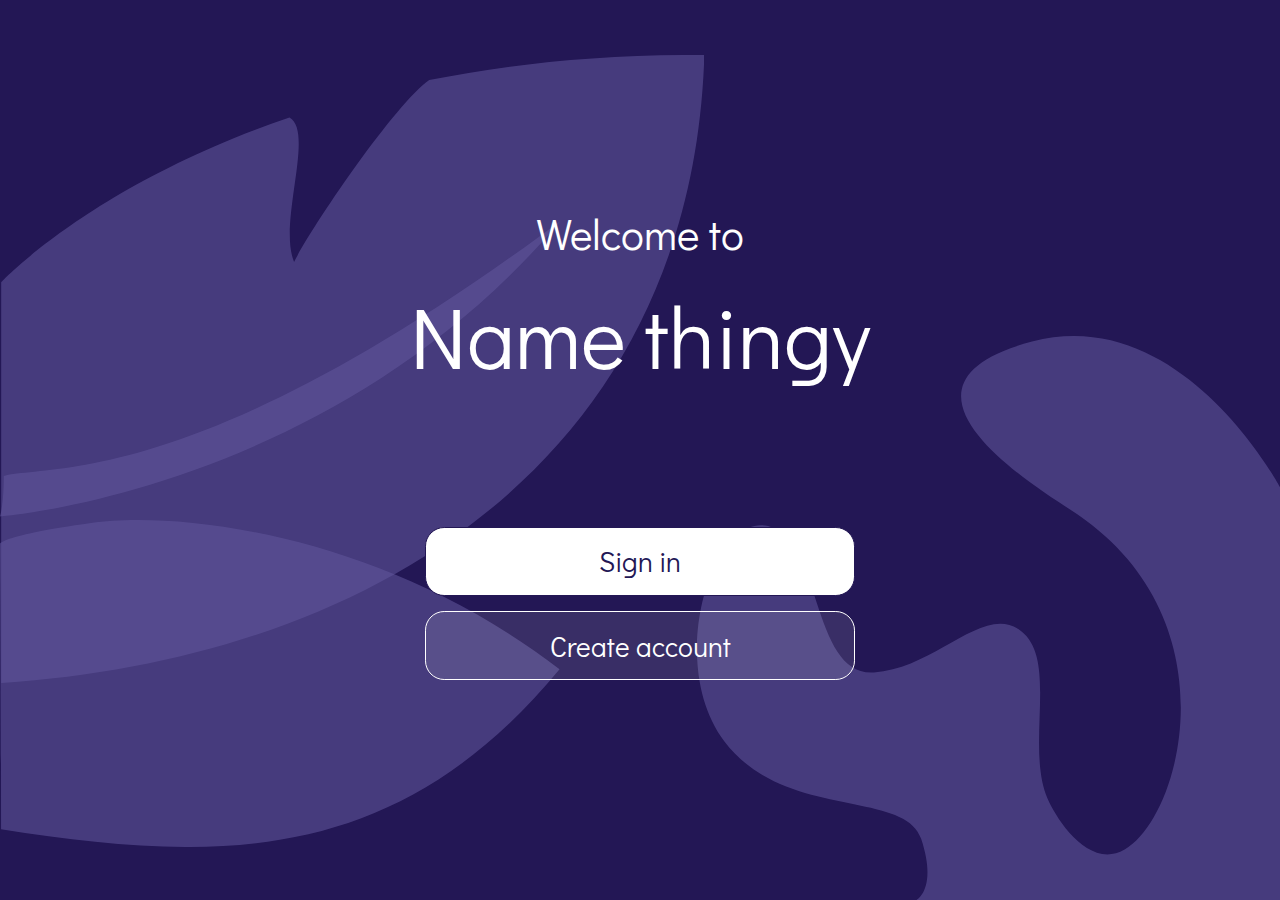
<file: HTML/index.html>
<!DOCTYPE html>
<html lang="en">
<head>
    <title>Title</title>
    <meta charset="UTF-8">
    <meta content="text/html; charset=utf-8" http-equiv="Content-Type"/>
    <meta content="width=device-width, initial-scale=1.0" name="viewport"/>

    <link href="main_style.css" rel="stylesheet">
    <link href='http://fonts.googleapis.com/css?family=Roboto:100,200,300,400,500,600,700&subset=latin,latin-ext'
          rel='stylesheet' type='text/css'/>
    <link href="https://fonts.googleapis.com/css?family=Didact+Gothic:100,200,300,400,500,600,700&display=swap"
          rel="stylesheet">
    <link href="https://fonts.googleapis.com/css?family=Montserrat:100,200,300,400,500,600,700&display=swap"
          rel="stylesheet">
    <script src="./form.js"></script>
</head>
<body>


<div id="landing">
    <h2>Welcome to</h2>
    <h1>Name thingy</h1>
    <div class="button white-fill" onclick="signinopen()"><p>Sign in</p></div>
    <div class="button" onclick="createopen()"><p>Create account</p></div>
</div>

<div id="create">
    <h2>Create account</h2>
    <label for="fname">First name:</label><br>
    <input id="fname" name="fname" type="text"><br>
    <label for="lname">Last name:</label><br>
    <input id="lname" name="lname" type="text"><br>
    <label for="lname">Password:</label><br>
    <input id="password" name="password" type="password"><br>
    <label for="email">Email:</label><br>
    <input id="email" name="email" type="text"><br>
    <label for="phone">Phone Number:</label><br>
    <input id="phone" name="phone" type="text"><br>
     <div class="button" onclick="submitcreate()">Create account</div>
</div>

<div id="sign-in">
    <h2>Sign in</h2>
    <label for="eemail">Email:</label><br>
    <input id="eemail" name="eemail" type="text"><br>
    <label for="epassword">Password:</label><br>
    <input id="epassword" name="epassword" type="password"><br>
    <div class="button" onclick="submitsignin()">Sign in</div>
</div>


<div class="title" id="fnametitle"></div>
<div id="fnamedisp"></div>
<div class="title" id="lnametitle"></div>
<div id="lnamedisp"></div>
<div class="title" id="emailtitle"></div>
<div id="emaildisp"></div>
<div class="title" id="phonetitle"></div>
<div id="phonedisp"></div>

<svg id="leaf-uno" viewBox="0 0 629.41 561.17" xmlns="http://www.w3.org/2000/svg">
    <defs>
        <style>.cls-1 {
            fill: #60569b;
            opacity: 0.58;
        }</style>
    </defs>
    <path class="cls-1"
          d="M1.07,203.08S81.89,115.89,258.66,55.77c22.83,12.81-10.41,94.86,4.13,129.13,14.55-29.08,88.28-139.17,120.79-162.51C454.77,8.15,536.54-.63,629.41,0,618,364.58,329.26,539.65,1.07,561.17Z"/>
    <path class="cls-1"
          d="M500.84,148.23C178.71,388.4,44.39,365.64,3.41,376.15,3.41,402.06,0,412.31,0,412.31S297.09,389.54,500.84,148.23Z"/>
</svg>
<svg id="squiggle-uno" viewBox="0 0 658 636.33" xmlns="http://www.w3.org/2000/svg">
    <defs>
        <style>.cls-1 {
            fill: #60569b;
            opacity: 0.58;
        }</style>
    </defs>
    <path class="cls-1"
          d="M378,6.29C546.92-38.52,658,170.88,658,170.88V636.33H247.66s23.91-13.06,5.24-69.07S98,546.73,30.75,457.12,18.62,198.57,80.22,214.44,128.76,384.31,199.7,379.65,323.84,300.31,365.84,333s4.28,130.61,29.87,189.48c9.34,21.47,46.25,80.69,86.81,56.94,65.34-38.27,124.14-265.09-61.6-383.63C351.08,151.2,208,51.38,378,6.29Z"/>
</svg>
<svg id="leaf-dos" viewBox="0 0 519.64 303.65" xmlns="http://www.w3.org/2000/svg">
    <defs>
        <style>.cls-1 {
            fill: #60569b;
            opacity: 0.58;
        }</style>
    </defs>
    <path class="cls-1"
          d="M0,22.17S.53,14.33,84.6,2.68s273.48,11.39,435,136C367.11,323.24,199,318.17,1,287.17,1,181.17,0,22.17,0,22.17Z"/>
</svg>
</body>
</html>
</file>
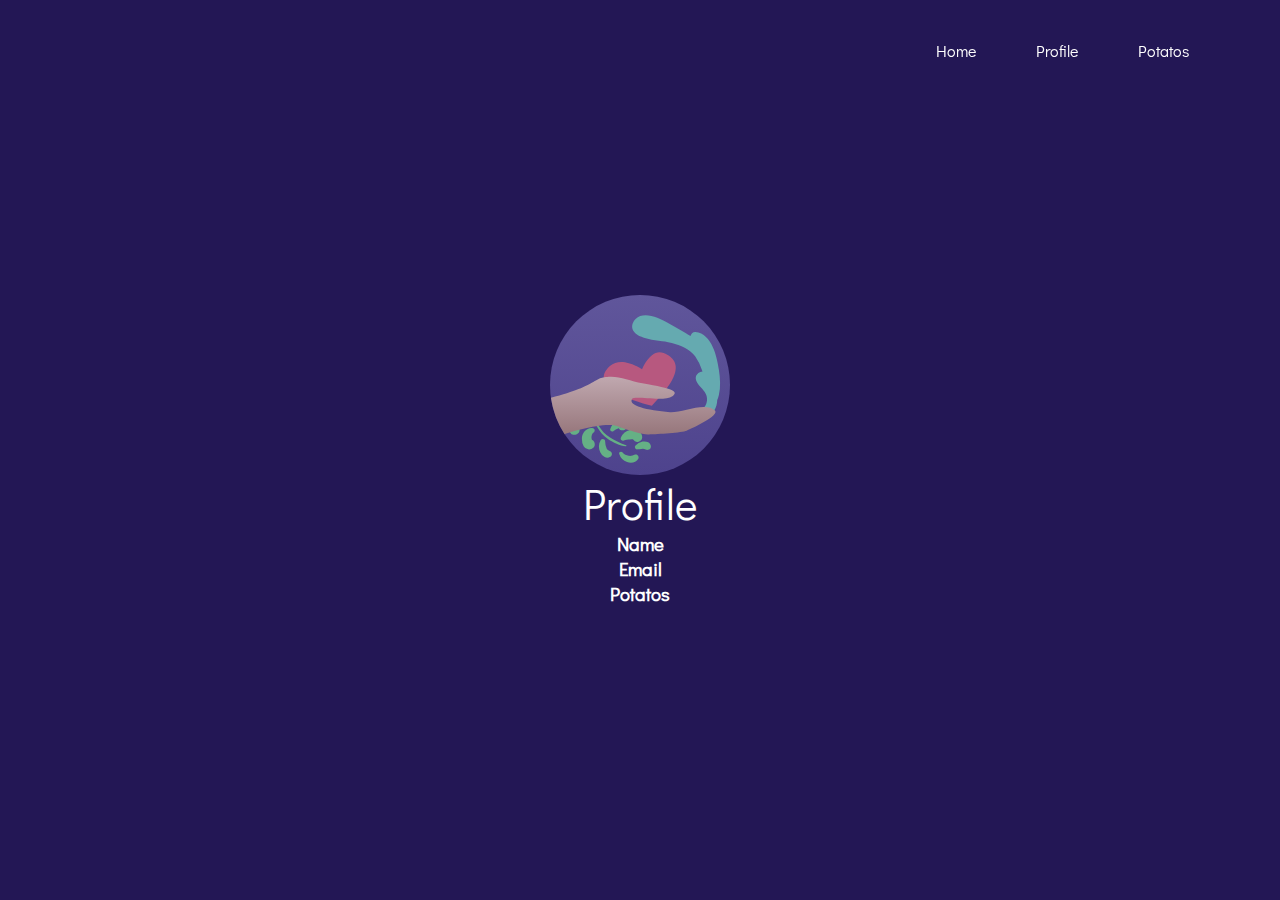
<file: HTML/profile.html>
<!DOCTYPE html>
<html lang="en">
<head>
    <title>Title</title>
    <meta charset="UTF-8">
    <meta content="text/html; charset=utf-8" http-equiv="Content-Type"/>
    <meta content="width=device-width, initial-scale=1.0" name="viewport"/>

    <link href="main_style.css" rel="stylesheet">
    <link href='http://fonts.googleapis.com/css?family=Roboto:100,200,300,400,500,600,700&subset=latin,latin-ext'
          rel='stylesheet' type='text/css'/>
    <link href="https://fonts.googleapis.com/css?family=Didact+Gothic:100,200,300,400,500,600,700&display=swap"
          rel="stylesheet">
    <link href="https://fonts.googleapis.com/css?family=Montserrat:100,200,300,400,500,600,700&display=swap"
          rel="stylesheet">
</head>
<body>


<header>
    <!--Start Hamburger-->
    <label for="hamburger"></label>
    <input id="hamburger" type="checkbox">
    <svg class="hamburger-icon" version="1.1" viewBox="0 0 24 24" x="0px"
         xml:space="preserve"
         xmlns="http://www.w3.org/2000/svg" y="0px">
        <path class="st0" d="M0,0h24v24H0V0z"/>
        <path class="st1" d="M3,18h18v-2H3V18z M3,13h18v-2H3V13z M3,6v2h18V6H3z"/>
    </svg>
    <div class="hamburger-menu"></div>
    <!--End Hamburger-->
    <nav>
        <a href="#">Home</a>
        <a href="#">Profile</a>
        <a href="tasks.html">Potatos</a>
    </nav>
</header>


<img id="profile-pic" src="Assets/hand.svg">
<h2>Profile</h2>
<h3>Name</h3>
<h3>Email</h3>
<h3>Potatos</h3>
</body>
</html>
</file>
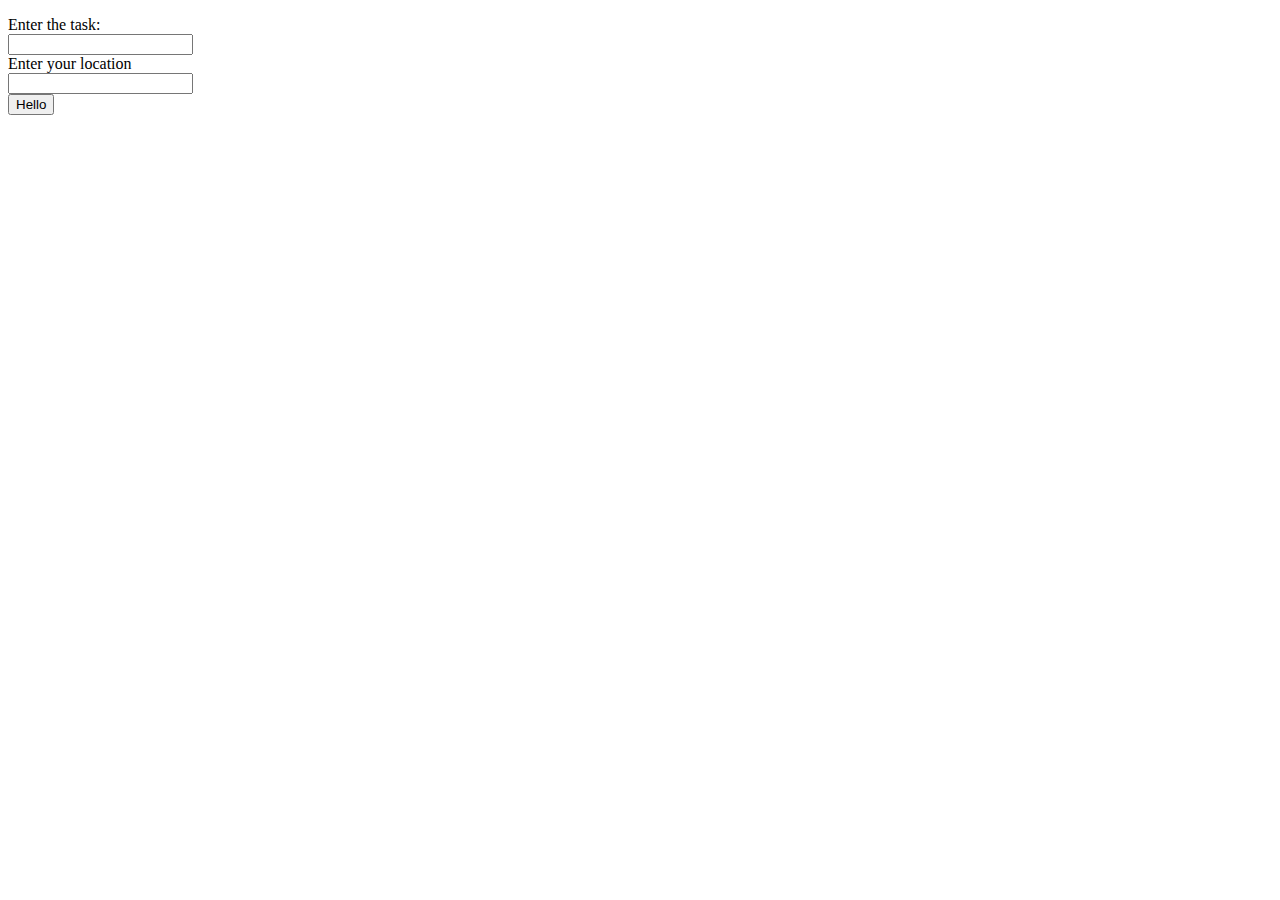
<file: HTML/task.html>
<!DOCTYPE html>
<html>
<head>
    <script src="./form.js"></script>
    <title>Page Title</title>
    <style>
        .title {
            color: red;
        }
    </style>
</head>
<body>

<p></p>
<div id="taskform">
    <label for="task">Enter the task:</label><br>
    <input type="text" id="task" name="fname"><br>
    <label for="location">Enter your location</label><br>
    <input type="text" id="location" name="lname"><br>
    <button onclick="submittask()">Hello</button>
</div>
<div id="tasktitle" class="title"></div>
<div id="taskdisp"></div>
<div id="locationtitle" class="title"></div>
<div id="locationdisp"></div>

</body>
</html>
</file>
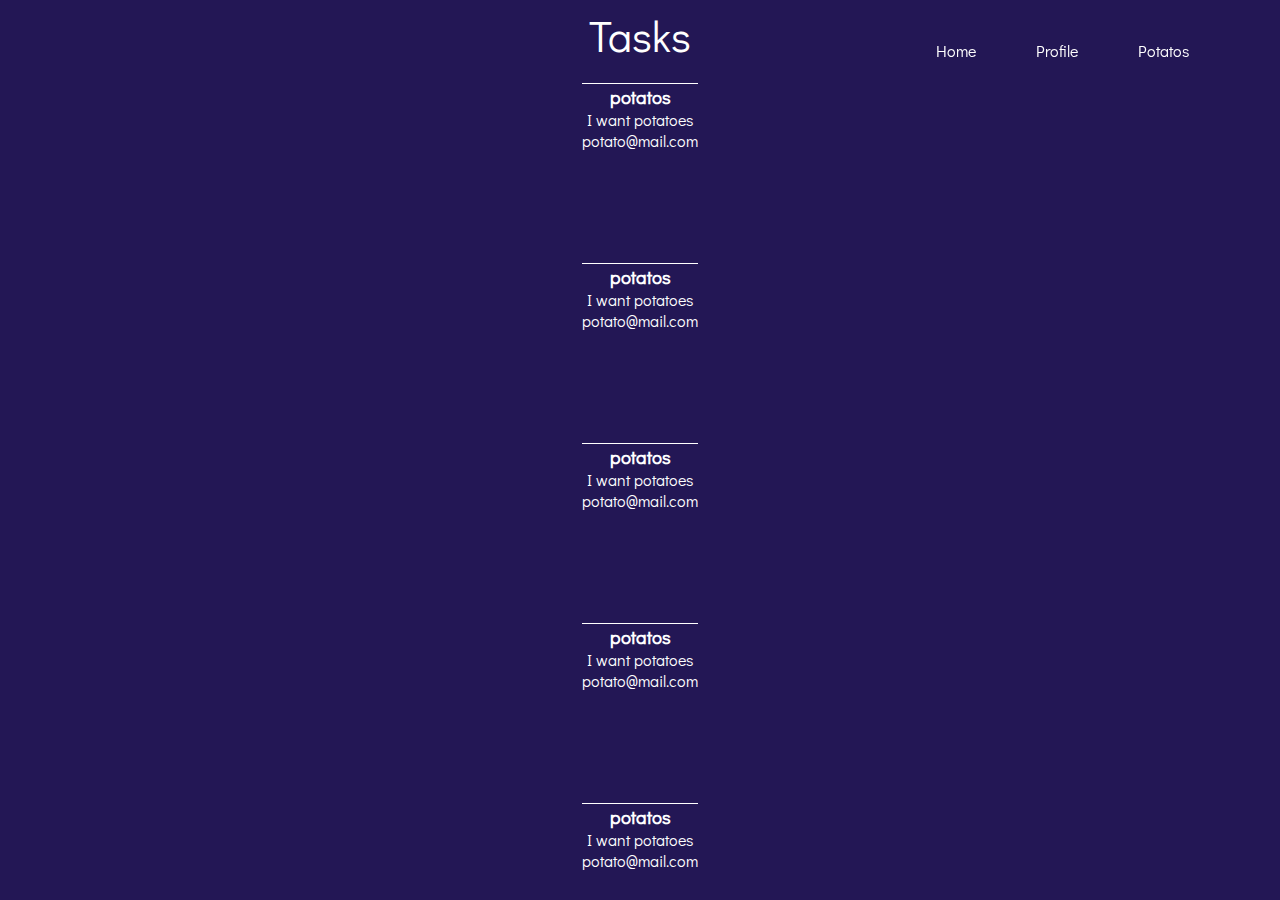
<file: HTML/tasks.html>
<!DOCTYPE html>
<html lang="en">
<head>
    <title>Title</title>
    <meta charset="UTF-8">
    <meta content="text/html; charset=utf-8" http-equiv="Content-Type"/>
    <meta content="width=device-width, initial-scale=1.0" name="viewport"/>

    <link href="main_style.css" rel="stylesheet">
    <link href='http://fonts.googleapis.com/css?family=Roboto:100,200,300,400,500,600,700&subset=latin,latin-ext'
          rel='stylesheet' type='text/css'/>
    <link href="https://fonts.googleapis.com/css?family=Didact+Gothic:100,200,300,400,500,600,700&display=swap"
          rel="stylesheet">
    <link href="https://fonts.googleapis.com/css?family=Montserrat:100,200,300,400,500,600,700&display=swap"
          rel="stylesheet">
</head>
<body>


<header>
    <!--Start Hamburger-->
    <label for="hamburger"></label>
    <input id="hamburger" type="checkbox">
    <svg class="hamburger-icon" version="1.1" viewBox="0 0 24 24" x="0px"
         xml:space="preserve"
         xmlns="http://www.w3.org/2000/svg" y="0px">
        <path class="st0" d="M0,0h24v24H0V0z"/>
        <path class="st1" d="M3,18h18v-2H3V18z M3,13h18v-2H3V13z M3,6v2h18V6H3z"/>
    </svg>
    <div class="hamburger-menu"></div>
    <!--End Hamburger-->
    <nav>
        <a href="#">Home</a>
        <a href="#">Profile</a>
        <a href="tasks.html">Potatos</a>
    </nav>
</header>


<h2>Tasks</h2>
<ul class="task-item-container">
    <li class="task-item">
        <h3>potatos</h3>
        <p>I want potatoes</p>
        <a href="mailto:potatoes"><p>potato@mail.com</p></a>
    </li>
    <li class="task-item">
        <h3>potatos</h3>
        <p>I want potatoes</p>
        <a href="mailto:potatoes"><p>potato@mail.com</p></a>
    </li>
    <li class="task-item">
        <h3>potatos</h3>
        <p>I want potatoes</p>
        <a href="mailto:potatoes"><p>potato@mail.com</p></a>
    </li>
    <li class="task-item">
        <h3>potatos</h3>
        <p>I want potatoes</p>
        <a href="mailto:potatoes"><p>potato@mail.com</p></a>
    </li>
    <li class="task-item">
        <h3>potatos</h3>
        <p>I want potatoes</p>
        <a href="mailto:potatoes"><p>potato@mail.com</p></a>
    </li>
    <li class="task-item">
        <h3>potatos</h3>
        <p>I want potatoes</p>
        <a href="mailto:potatoes"><p>potato@mail.com</p></a>
    </li>

</ul>
</body>
</html>
</file>
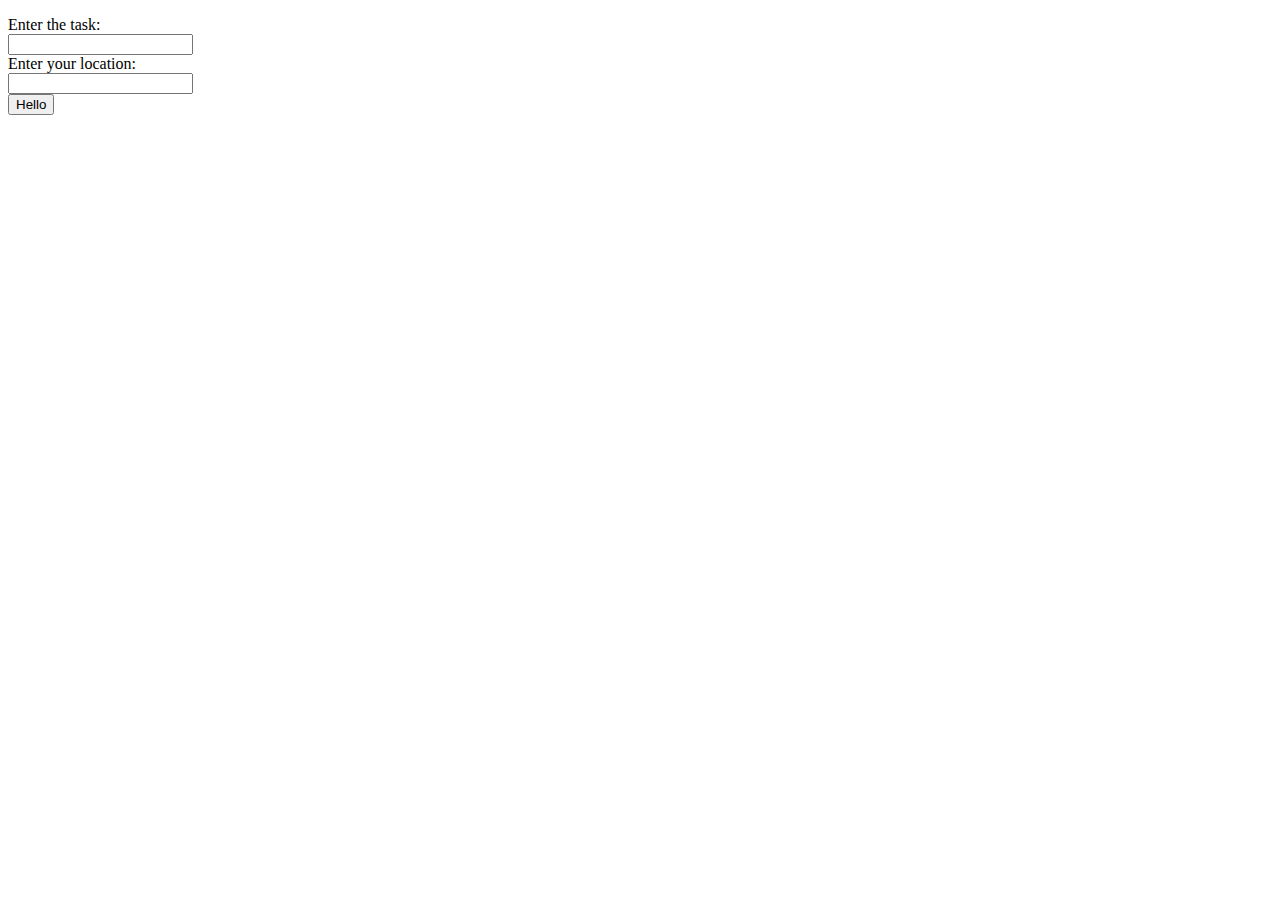
<file: www/HTML/task.html>
<!DOCTYPE html>
<html>
<head>
    <script src="../JavaScript/form.js"></script>
    <title>Page Title</title>
    <style>
        .title {
            color: red;
        }
    </style>
</head>
<body class="tasks">

<p></p>
<div id="taskform">
    <label for="task">Enter the task:</label><br>
    <input type="text" id="task" name="fname"><br>
    <label for="location">Enter your location:</label><br>
    <input type="text" id="location" name="lname"><br>
    <button onclick="submittask()">Hello</button>
</div>
<div id="tasktitle" class="title"></div>
<div id="taskdisp"></div>
<div id="locationtitle" class="title"></div>
<div id="locationdisp"></div>

</body>
</html>
</file>
<file: HTML/main_style.css>
html {
    scroll-behavior: smooth;
    -webkit-font-smoothing: antialiased;
    user-select: none;
    -webkit-touch-callout: none;
    -webkit-user-select: none;
    -moz-user-select: none;
    -ms-user-select: none;
    scrollbar-width: thin;
}

* {
    -moz-box-sizing: border-box;
    -webkit-box-sizing: border-box;
    box-sizing: border-box;
    margin-block-start: 0;
    margin-block-end: 0;

}

body {
    width: 100vw;
    height: 100vh;
    background-size: cover;
    background-repeat: no-repeat;
    background-position: center center;
    padding: 0;
    border: 0;
    outline: 0;
    margin: 0;
    font-family: 'Didact Gothic', "Roboto Light", Helvetica, Arial, sans-serif;
    background-color: rgb(35, 23, 85);
    color: white;
    -ms-overflow-x: hidden;
    /*overflow-y: overlay; <<No longer supported*/
    text-align: center;
    display: flex;
    flex-direction: column;
    justify-content: center;
    align-items: center;
    overflow: hidden;

}

h1 {
    margin-block-start: 2vh;
    margin-block-end: 15vh;
    font-size: calc(60px + 2vw);
    font-weight: 500;
}

h2 {

    font-size: calc(30px + 1vw);
    font-weight: 500;
}

.button {
    height: calc(50px + 1.5vw);
    border-radius: 1.5vw;
    margin: 15px;
    font-size: calc(15px + 1vw);
    font-weight: 200;
    display: flex;
    justify-content: center;
    align-items: center;
    border-style: solid;
    background-color: rgba(255, 255, 255, .1);
    border-width: 1px;
}

.white-fill {
    background-color: white;
    color: rgb(35, 23, 85);

}

input{
    height: calc(20px + 1.5vw);
    width: calc(40vw);
    border: 1px solid rgba(255,255,255,.7);
    border-radius: 1px;
    background-color: transparent;
    color: white;
    outline: none;
    margin: 15px;
}

input:focus{
    border: 2px solid rgba(255,255,255,1);
}

label{
    margin-top: 40px;
}

svg {
    position: absolute;
    z-index: -1;

}

#leaf-uno {
    top: calc(100px - 5vh);
    left: 0;
    height: calc(35vw + 20vh);
}

#leaf-dos {
    top: calc(200px + 40vw - 15vw);
    height: calc(15vw + 15vh);
    left: 0;
}

#squiggle-uno {
    right: 0;
    bottom: 0;
    height: calc(30vw + 20vh);
}

.task-item-container {
    margin-top: 20px;
    height: 90vh;
    overflow-y: scroll;
    width: 100%;
    display: flex;
    flex-direction: column;
    align-items: center;
}

.task-item {
    min-height: 20vh;
}

.task-item img {
    left: calc(20px + 25vw);
    width: calc(20px + 5vh);
    float: left;
    position: absolute;
}

.task-item-container::-webkit-scrollbar {
    background-color: rgba(255, 255, 255, .1);
}

.task-item-container::-webkit-scrollbar-thumb {
    background-color: rgba(255, 255, 255, .1);
}

ul {
    padding: 0;
    margin: 0;
    list-style-type: none;
}

li:before {
    content: " ";
    display: block;
    border-bottom: 1px solid white;
}

#create, #sign-in {
    display: none;
}

#profile-pic {
    width: 20vh;
}

header {
    z-index: 2;
    width: 100%;
    padding: 10px calc(4vw + 10px);
    top: 0;
    height: 100px;
    float: right;
    position: fixed;
    display: block;
}

.header-no-color {
    background: transparent;
}

.header-logo {
    margin: 0 15px;
    padding: 10px 20px 0;
    border-style: none;
    float: left;
    position: relative;
}

nav {
    display: -webkit-box;
    display: -moz-box;
    display: -ms-inline-flexbox;
    display: -webkit-inline-flex;
    display: inline-flex;
    flex-direction: row;
    align-items: center;
    justify-content: flex-end;
    float: right;
}

a {
    text-decoration: none;
    color: white;
}

nav a {
    padding: 20px;
    text-align: right;
    margin: 10px;
    position: relative;
    transition: 0.15s ease-out;
}

nav a:after {
    content: '';
    position: absolute;
    width: 0;
    top: 10%;
    right: 50%;
    background: rgba(255, 255, 255, 0.26);
    border-radius: 2px;
    transition: all .25s ease-out;
    height: 80%;
    bottom: 10%;
}

nav a:hover:after {
    right: 0;
    background: rgba(255, 255, 255, 0.26);
    width: 100%;
}

#hamburger, .hamburger-icon {
    display: none;
}

.hamburger-menu {
    background-color: rgb(35, 23, 85);
    height: 100vh;
    width: 100vw;
    left: 0;
    top: -100vh;
    position: absolute;
    transition: .5s ease-out;
}



@media (max-width: 842px) {

    :root {
        --top-adjust: 200px -12vw;
    }

    #intro {
        right: 11%;
        width: 75%;
        left: 14%;
        top: calc(120px + (174.16 - 120) * ((100vw - 375px) / (834 - 375)));
    }

    /* =Scrollbar
    ------------------------------------------ */
    .scrollable {
        margin-top: calc((-100vw + 834px) / 8 + 100px);
        overflow-x: hidden;
    }

    body::-webkit-scrollbar {
        display: none;
        width: 0;
    }

    body::-webkit-scrollbar-thumb {
        display: none;
    }

    /* =Header
    ------------------------------------------ */
    nav {
        transition: .5s ease-out;
        font-size: larger;
        top: -100vh;
        position: absolute;
        display: -webkit-box;
        display: -moz-box;
        display: -ms-inline-flexbox;
        display: -webkit-inline-flex;
        display: inline-flex;
        flex-direction: column;
        float: left;
        left: calc(50%);
    }

    nav a {
        left: -50%;
    }

    header {
        padding: 15px;
    }

    .header-logo img {
        width: calc(48px - (834px - 100vw) / 40);
    }

    .header-logo {
        padding: 20px 20px 0;
        left: calc(14% - 30px);
        top: -10px;
        margin: 0;
    }

    .hamburger-icon {
        display: block;
        position: relative;
        width: calc(48px - (834px - 100vw) / 40);
        float: right;
        margin: 10px calc(14% - 30px) 20px 20px;
        box-sizing: content-box;
        z-index: 1;
    }


    .st0 {
        fill: none;
    }

    .st1 {
        fill: rgba(255, 255, 255, .8);
    }

    #hamburger {
        display: block;
        position: absolute;
        width: calc(48px - (834px - 100vw) / 40);
        height: calc(48px - (834px - 100vw) / 40);
        float: right;
        right: 10px;
        margin: 10px calc(14% - 30px) 20px 20px;
        box-sizing: content-box;
        opacity: 0;
        z-index: 2;
    }

    #hamburger:checked ~ nav {
        top: 60px;
    }

    #hamburger:checked ~ .hamburger-menu {
        top: 0;
    }
}
</file>
